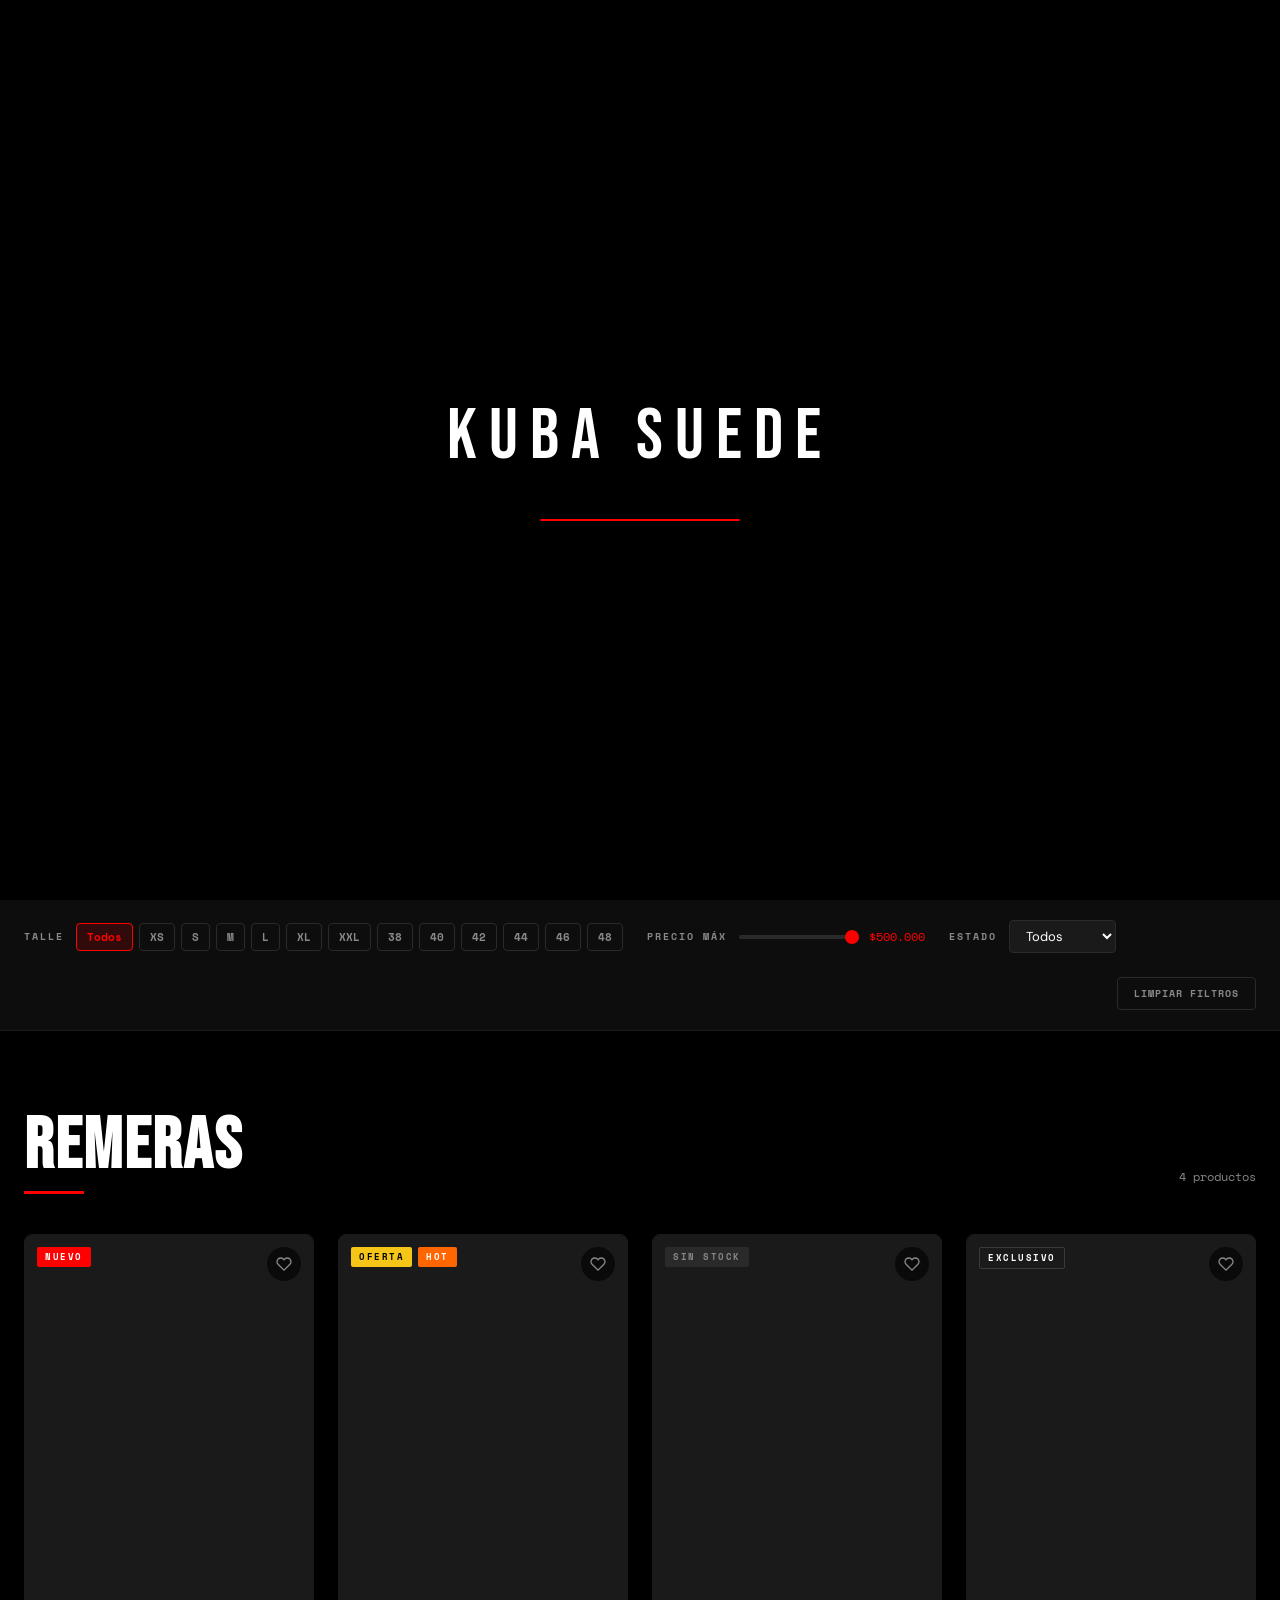
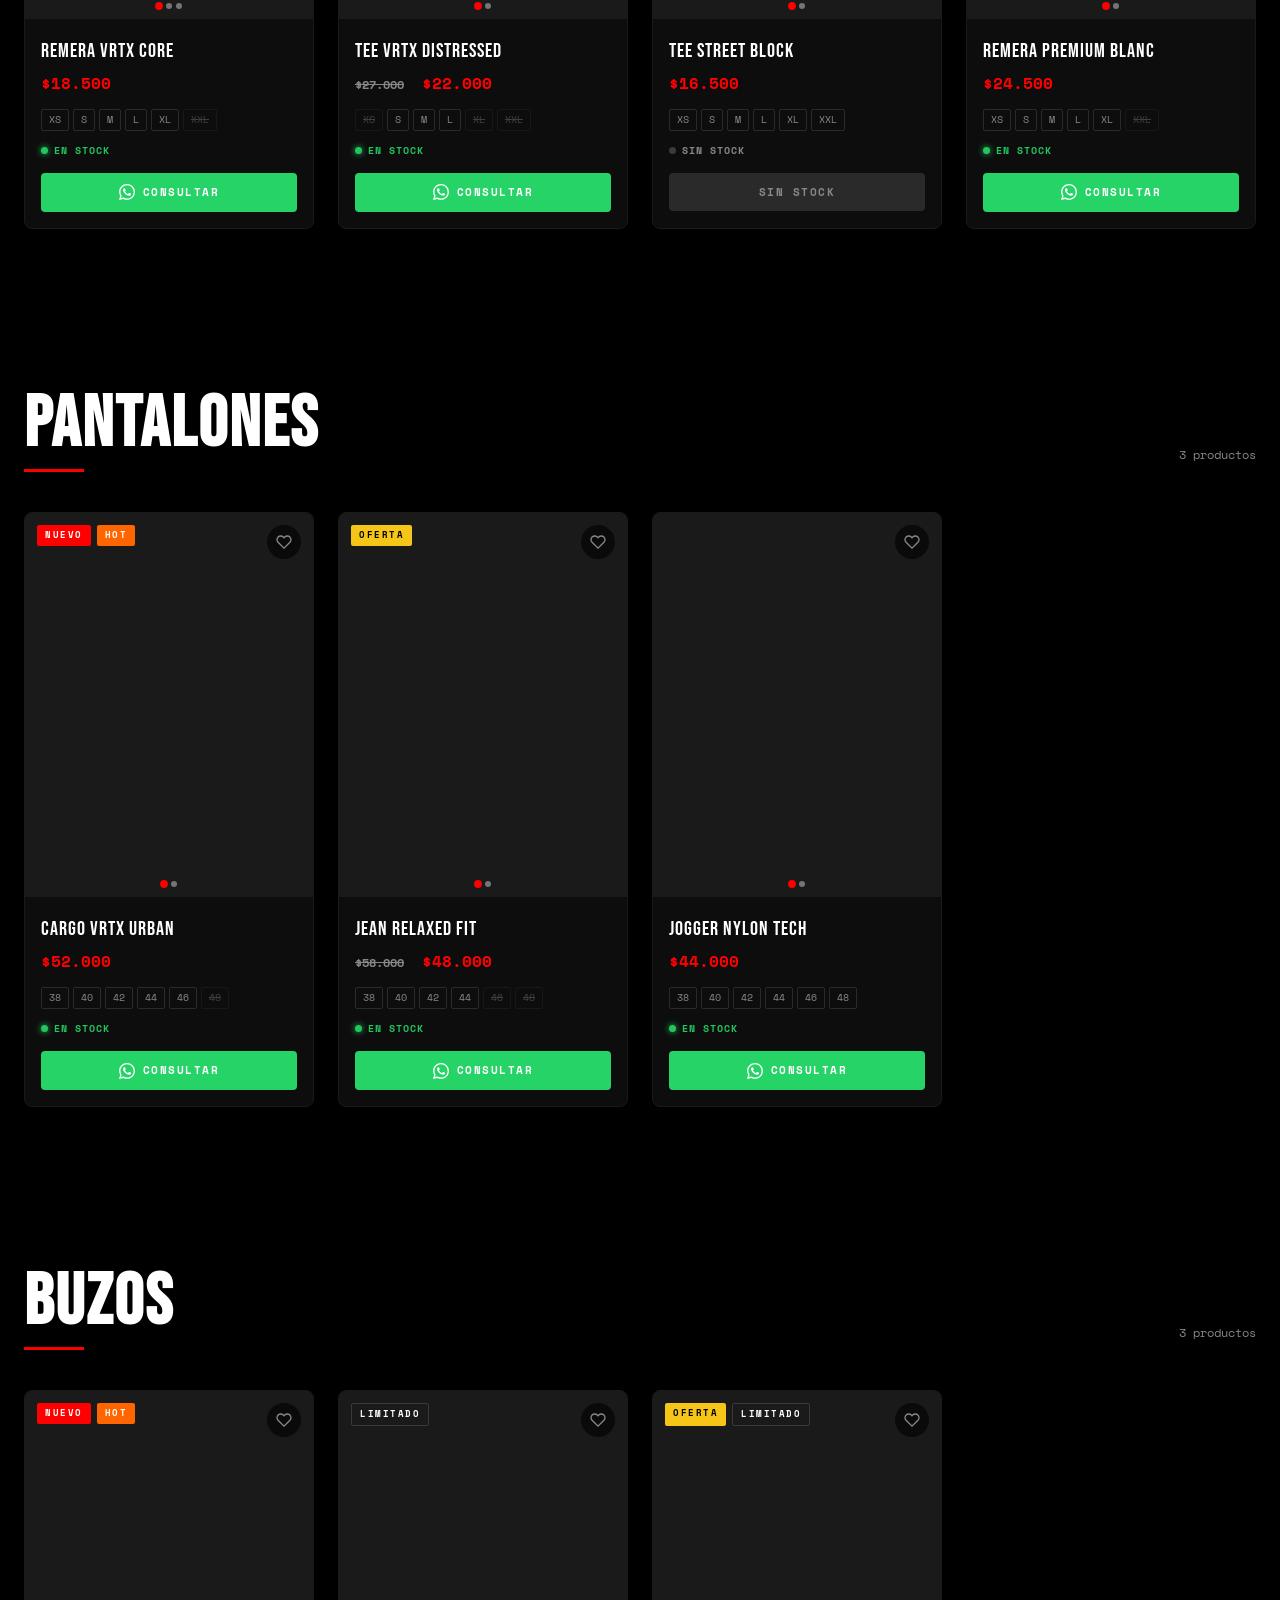
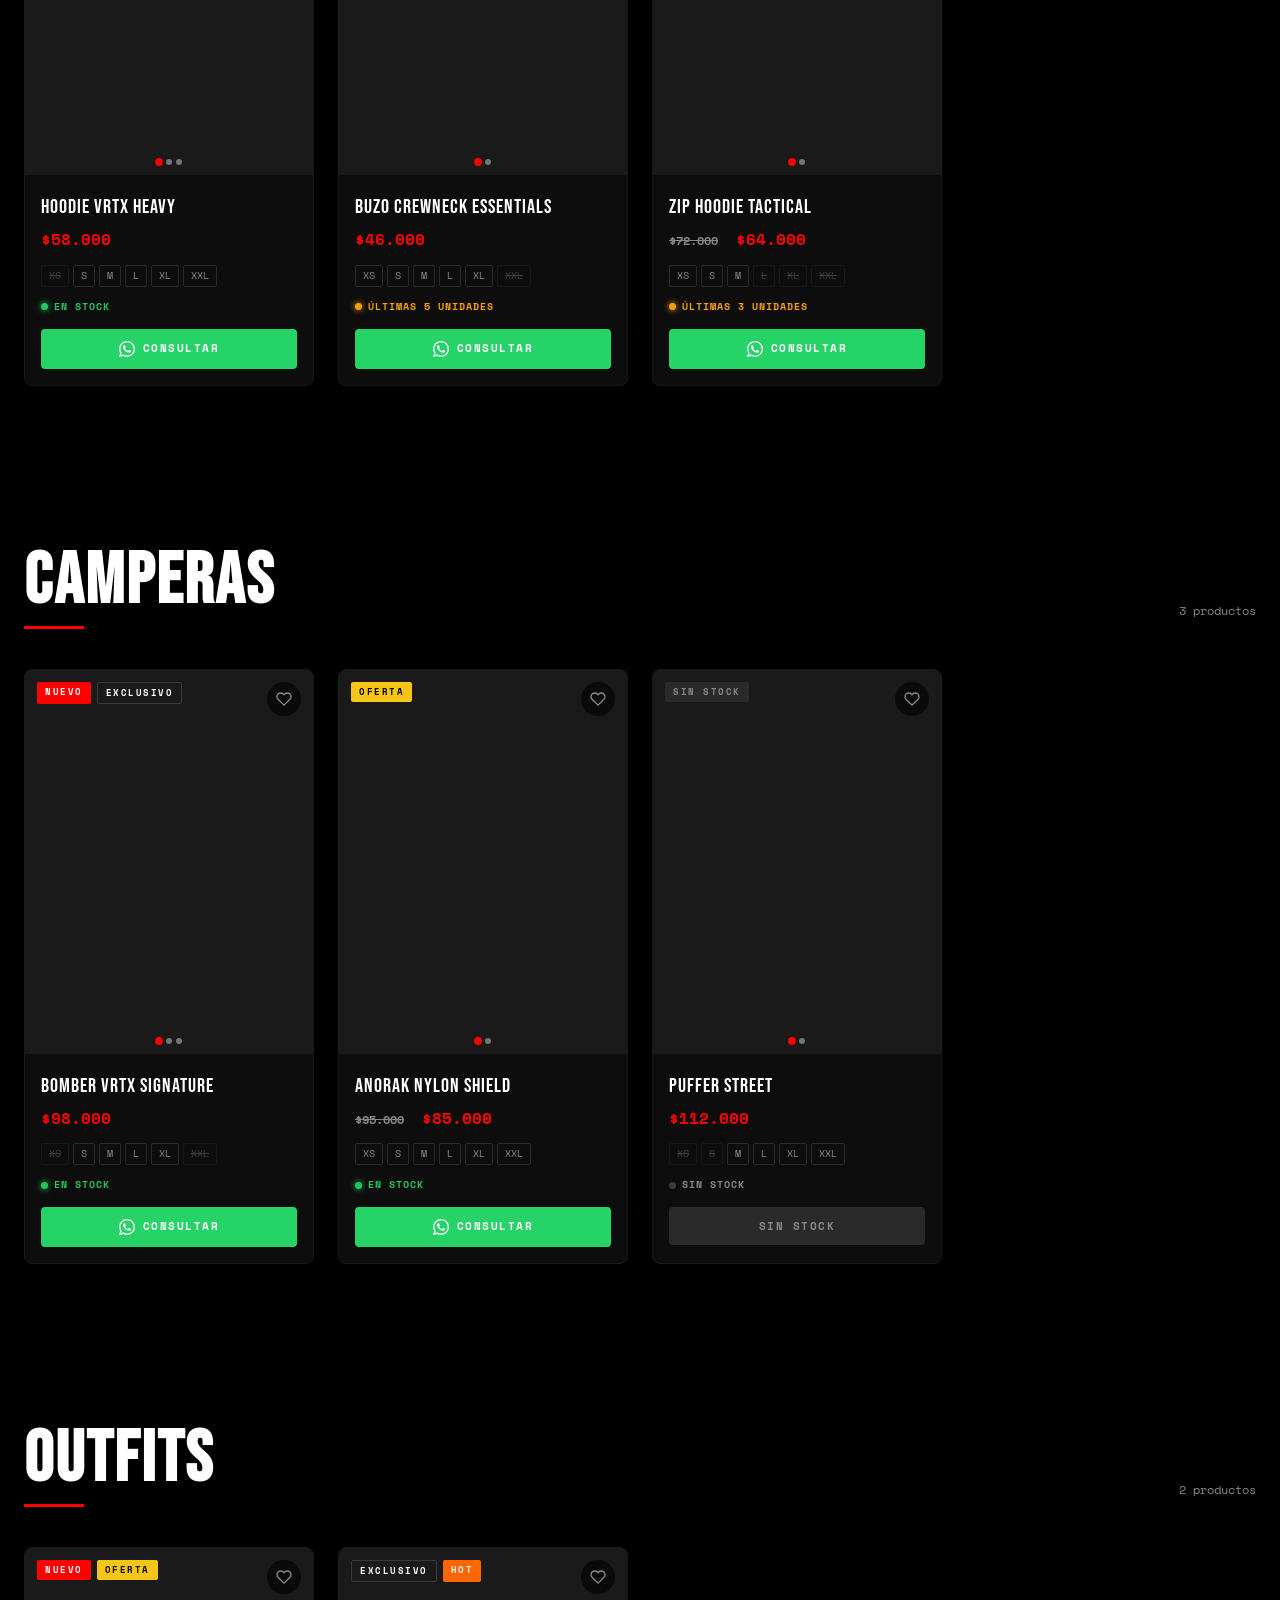
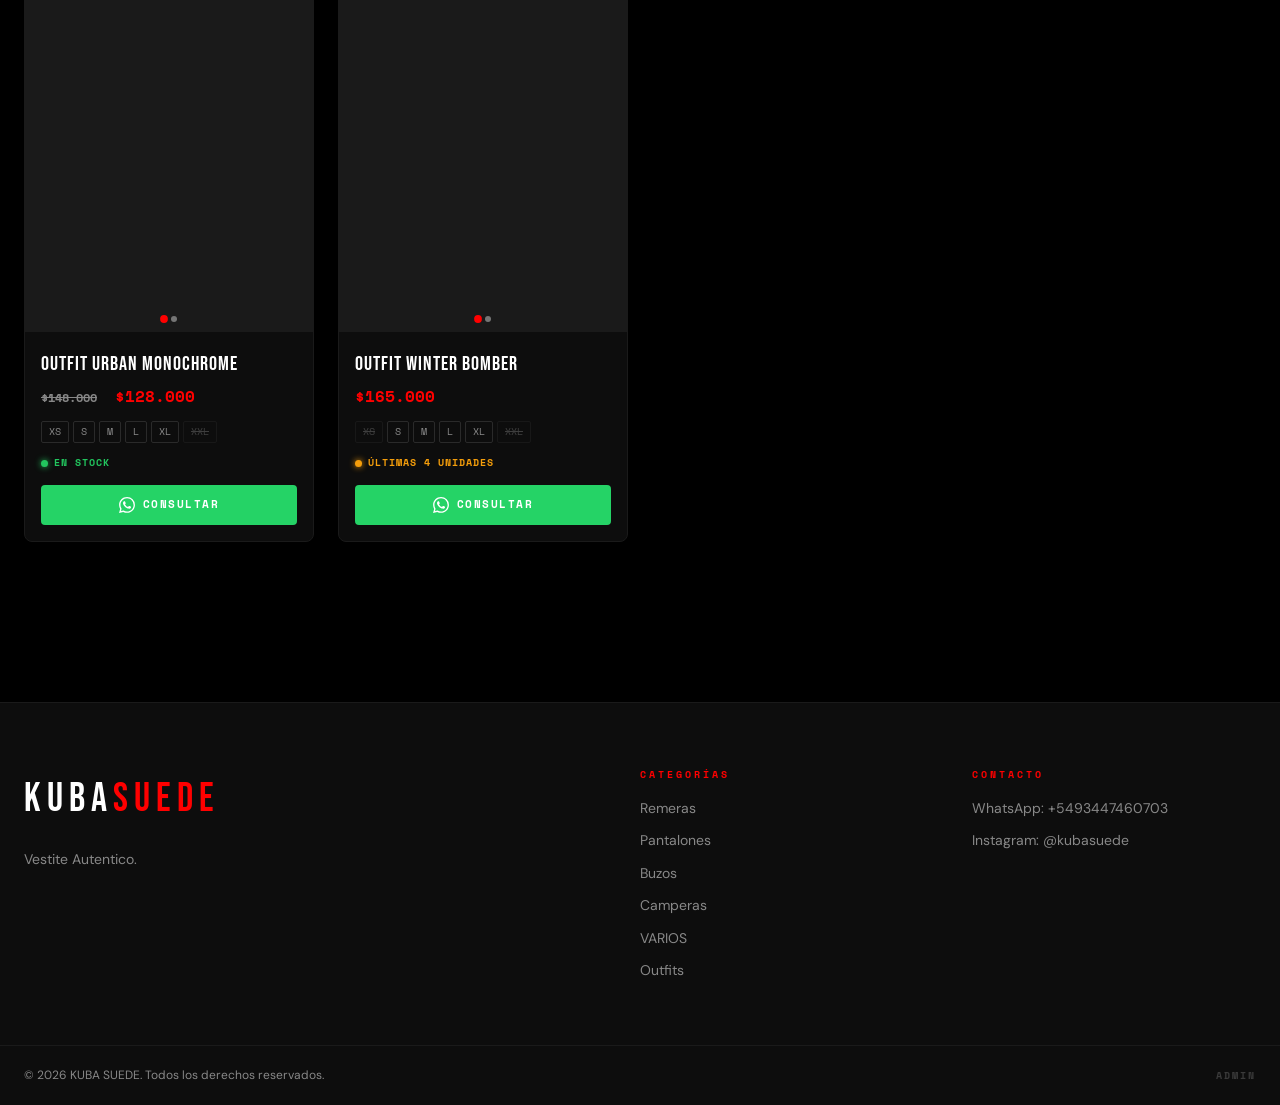
<file: index.html>
<!DOCTYPE html>
<html lang="es">
<head>
  <meta charset="UTF-8" />
  <meta name="viewport" content="width=device-width, initial-scale=1.0" />
  <title>KUBA SUEDE — Vestite Autentico</title>
  <link rel="stylesheet" href="css/styles.css" />
  <link rel="stylesheet" href="css/animations.css" />
  <!-- Google Fonts: Bebas Neue (display) + DM Sans (body) -->
  <link rel="preconnect" href="https://fonts.googleapis.com" />
  <link rel="preconnect" href="https://fonts.gstatic.com" crossorigin />
  <link href="https://fonts.googleapis.com/css2?family=Bebas+Neue&family=DM+Sans:wght@300;400;500;600&family=Space+Mono:wght@400;700&display=swap" rel="stylesheet" />
</head>
<body class="dark-mode">

  <!-- ===== LOADER ===== -->
  <div id="loader" class="loader">
    <div class="loader-logo">KUBA SUEDE</div>
    <div class="loader-bar"><span></span></div>
  </div>

  <!-- ===== NAVBAR ===== -->
  <nav class="navbar" id="navbar">
    <div class="nav-container">
      <a href="#inicio" class="nav-logo">KUBA<span>SUEDE</span></a>
      <div class="nav-search">
        <input type="text" id="searchInput" placeholder="Buscar productos..." autocomplete="off" />
        <button class="search-btn" aria-label="Buscar">
          <svg viewBox="0 0 24 24" fill="none" stroke="currentColor" stroke-width="2"><circle cx="11" cy="11" r="8"/><path d="m21 21-4.35-4.35"/></svg>
        </button>
      </div>
      <div class="nav-actions">
        <button class="icon-btn" id="darkModeToggle" aria-label="Modo oscuro">
          <svg id="moonIcon" viewBox="0 0 24 24" fill="currentColor"><path d="M21 12.79A9 9 0 1 1 11.21 3 7 7 0 0 0 21 12.79z"/></svg>
          <svg id="sunIcon" viewBox="0 0 24 24" fill="none" stroke="currentColor" stroke-width="2" style="display:none"><circle cx="12" cy="12" r="5"/><line x1="12" y1="1" x2="12" y2="3"/><line x1="12" y1="21" x2="12" y2="23"/><line x1="4.22" y1="4.22" x2="5.64" y2="5.64"/><line x1="18.36" y1="18.36" x2="19.78" y2="19.78"/><line x1="1" y1="12" x2="3" y2="12"/><line x1="21" y1="12" x2="23" y2="12"/><line x1="4.22" y1="19.78" x2="5.64" y2="18.36"/><line x1="18.36" y1="5.64" x2="19.78" y2="4.22"/></svg>
        </button>
        <button class="icon-btn" id="favBtn" aria-label="Favoritos">
          <svg viewBox="0 0 24 24" fill="none" stroke="currentColor" stroke-width="2"><path d="M20.84 4.61a5.5 5.5 0 0 0-7.78 0L12 5.67l-1.06-1.06a5.5 5.5 0 0 0-7.78 7.78l1.06 1.06L12 21.23l7.78-7.78 1.06-1.06a5.5 5.5 0 0 0 0-7.78z"/></svg>
          <span class="badge" id="favCount">0</span>
        </button>
        <button class="hamburger" id="hamburger" aria-label="Menú">
          <span></span><span></span><span></span>
        </button>
      </div>
    </div>
    <!-- Category nav -->
    <div class="cat-nav" id="catNav">
      <a href="#remeras" class="cat-link active" data-cat="remeras">Remeras</a>
      <a href="#pantalones" class="cat-link" data-cat="pantalones">Pantalones</a>
      <a href="#buzos" class="cat-link" data-cat="buzos">Buzos</a>
      <a href="#camperas" class="cat-link" data-cat="camperas">Camperas</a>
      <a href="#varios" class="cat-link" data-cat="varios">VARIOS</a>
      <a href="#outfits" class="cat-link" data-cat="outfits">Outfits</a>
    </div>
  </nav>

  <!-- Mobile menu -->
  <div class="mobile-menu" id="mobileMenu">
    <button class="close-menu" id="closeMenu">✕</button>
    <a href="#remeras" class="mob-link">Remeras</a>
    <a href="#pantalones" class="mob-link">Pantalones</a>
    <a href="#buzos" class="mob-link">Buzos</a>
    <a href="#camperas" class="mob-link">Camperas</a>
    <a href="#varios" class="mob-link">VARIOS</a>
    <a href="#outfits" class="mob-link">Outfits</a>
    <div class="mob-divider"></div>
    <a href="admin/index.html" class="mob-link mob-admin">Admin Panel</a>
  </div>
  <div class="overlay" id="overlay"></div>

  <!-- ===== MAIN ===== -->
  <main>

    <!-- HERO -->
    <section class="hero" id="inicio">
      <div class="hero-bg">
        <div class="hero-grain"></div>
        <div class="hero-lines"></div>
      </div>
      <div class="hero-content">
        <p class="hero-eyebrow">Siempre Kuba</p>
        <h1 class="hero-title">VESTITE<br /><span>AUTENTICO</span></h1>
        <p class="hero-sub">Pisa fuerte.</p>
        <div class="hero-ctas">
          <a href="#remeras" class="btn btn-primary">Ver Colección</a>
          <a href="#outfits" class="btn btn-outline">Ver Outfits</a>
        </div>
      </div>
      <div class="hero-scroll">
        <span>SCROLL</span>
        <div class="scroll-line"></div>
      </div>
    </section>

    <!-- FILTROS -->
    <section class="filters-bar" id="filtersBar">
      <div class="filters-inner">
        <div class="filter-group">
          <label>Talle</label>
          <div class="size-filters" id="sizeFilters">
            <button class="size-btn active" data-size="all">Todos</button>
            <button class="size-btn" data-size="XS">XS</button>
            <button class="size-btn" data-size="S">S</button>
            <button class="size-btn" data-size="M">M</button>
            <button class="size-btn" data-size="L">L</button>
            <button class="size-btn" data-size="XL">XL</button>
            <button class="size-btn" data-size="XXL">XXL</button>
            <button class="size-btn" data-size="38">38</button>
            <button class="size-btn" data-size="40">40</button>
            <button class="size-btn" data-size="42">42</button>
            <button class="size-btn" data-size="44">44</button>
            <button class="size-btn" data-size="46">46</button>
            <button class="size-btn" data-size="48">48</button>
          </div>
        </div>
        <div class="filter-group">
          <label>Precio máx</label>
          <div class="price-filter">
            <input type="range" id="priceRange" min="0" max="500000" step="500" value="500000" />
            <span id="priceVal">$500.000</span>
          </div>
        </div>
        <div class="filter-group">
          <label>Estado</label>
          <select id="stockFilter" class="filter-select">
            <option value="all">Todos</option>
            <option value="instock">Con stock</option>
            <option value="outstock">Sin stock</option>
          </select>
        </div>
        <button class="btn-reset" id="resetFilters">Limpiar filtros</button>
      </div>
    </section>

    <!-- SEARCH RESULTS -->
    <section class="search-results" id="searchResults" style="display:none">
      <div class="container">
        <h2 class="section-title">Resultados de búsqueda</h2>
        <div class="products-grid" id="searchGrid"></div>
        <p class="no-results" id="noResults" style="display:none">No se encontraron productos.</p>
      </div>
    </section>

    <!-- CATEGORÍAS -->
    <div id="catalogContainer">
      <!-- Injected by JS -->
    </div>

  </main>

  <!-- FOOTER -->
  <footer class="footer">
    <div class="footer-inner">
      <div class="footer-brand">
        <span class="footer-logo">KUBA<span>SUEDE</span></span>
        <p>Vestite Autentico.</p>
      </div>
      <div class="footer-links">
        <h4>Categorías</h4>
        <a href="#remeras">Remeras</a>
        <a href="#pantalones">Pantalones</a>
        <a href="#buzos">Buzos</a>
        <a href="#camperas">Camperas</a>
        <a href="#varios">VARIOS</a>
        <a href="#outfits">Outfits</a>
      </div>
      <div class="footer-contact">
        <h4>Contacto</h4>
        <p>WhatsApp: <a id="footerWA" href="https://wa.me/5493447460703" target="_blank">+54 9 3447 46-0703</a></p>
        <p>Instagram: <a href="https://instagram.com/kubasuede" target="_blank">@kubasuede</a></p>
      </div>
    </div>
    <div class="footer-bottom">
      <p>© 2026 KUBA SUEDE. Todos los derechos reservados.</p>
      <a href="admin/index.html" class="admin-link">Admin</a>
    </div>
  </footer>

  <!-- MODAL PRODUCTO -->
  <div class="modal-overlay" id="modalOverlay">
    <div class="modal" id="productModal">
      <button class="modal-close" id="modalClose">✕</button>
      <div class="modal-inner" id="modalContent"></div>
    </div>
  </div>

  <!-- TOAST -->
  <div class="toast" id="toast"></div>

  <!-- SCRIPTS -->
  <script src="js/config.js"></script>
  <script src="js/data.js"></script>
  <script src="js/catalog.js"></script>
  <script src="js/ui.js"></script>
  <script src="js/main.js"></script>
</body>
</html>
</file>
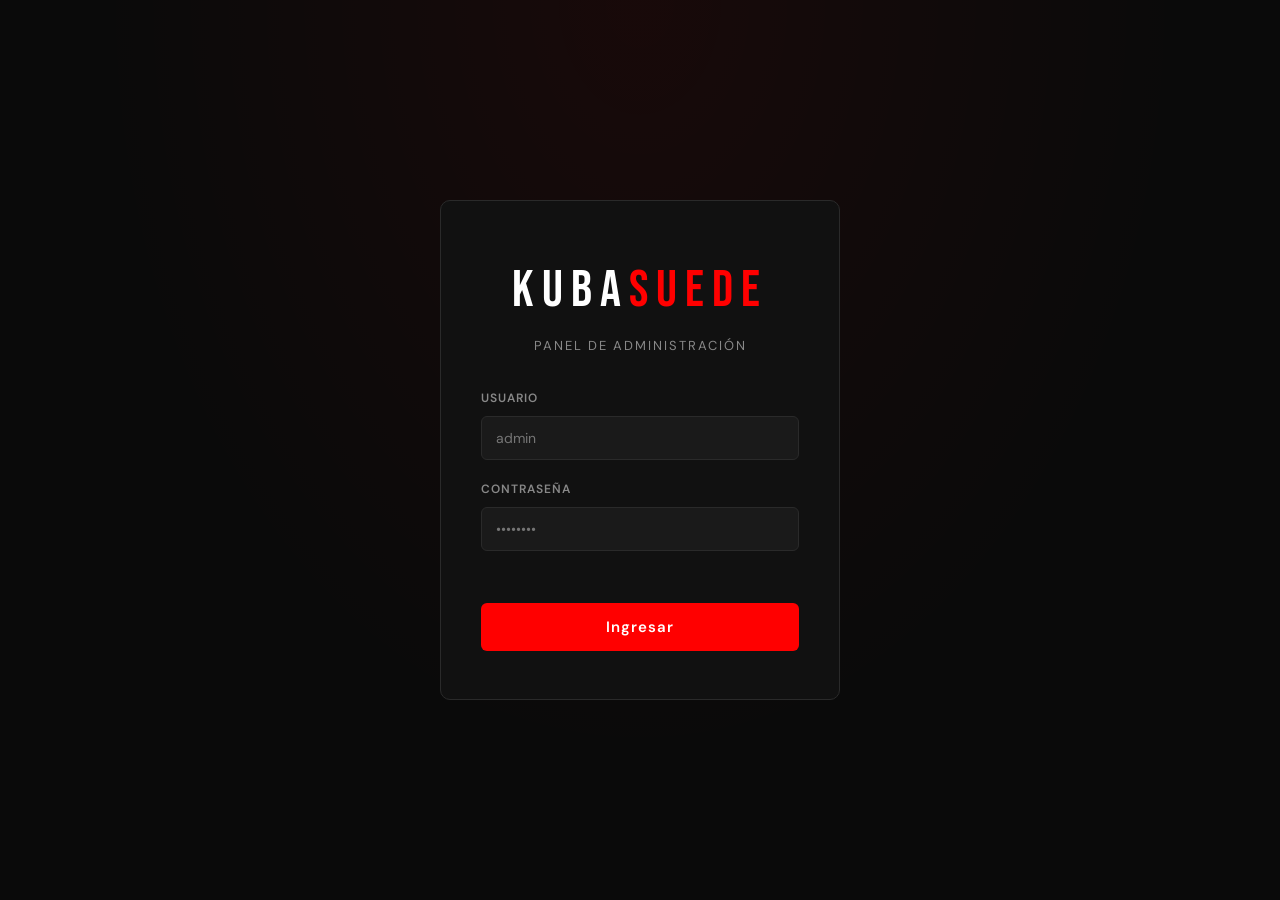
<file: admin/index.html>
<!DOCTYPE html>
<html lang="es">
<head>
  <meta charset="UTF-8" />
  <meta name="viewport" content="width=device-width, initial-scale=1.0" />
  <title>KUBA Admin Panel</title>
  <link href="https://fonts.googleapis.com/css2?family=Bebas+Neue&family=DM+Sans:wght@300;400;500;600&family=Space+Mono:wght@400;700&display=swap" rel="stylesheet" />
  <link rel="stylesheet" href="style.css" />
</head>
<body>

  <!-- ===== LOGIN SCREEN ===== -->
  <div id="loginScreen" class="login-screen">
    <div class="login-card">
      <div class="login-logo">KUBA<span>SUEDE</span></div>
      <p class="login-sub">Panel de Administración</p>
      <div class="login-form">
        <div class="form-group">
          <label>Usuario</label>
          <input type="text" id="loginUser" placeholder="admin" autocomplete="username" />
        </div>
        <div class="form-group">
          <label>Contraseña</label>
          <input type="password" id="loginPass" placeholder="••••••••" autocomplete="current-password" />
        </div>
        <p class="login-error" id="loginError"></p>
        <button class="btn-login" id="loginBtn">Ingresar</button>
      </div>
    </div>
  </div>

  <!-- ===== ADMIN PANEL ===== -->
  <div id="adminPanel" class="admin-panel hidden">

    <!-- Sidebar -->
    <aside class="sidebar" id="sidebar">
      <div class="sidebar-logo">KUBA<span>SUEDE</span></div>
      <nav class="sidebar-nav">
        <a href="#" class="nav-item active" data-view="dashboard">
          <svg viewBox="0 0 24 24" fill="none" stroke="currentColor" stroke-width="2"><rect x="3" y="3" width="7" height="7"/><rect x="14" y="3" width="7" height="7"/><rect x="14" y="14" width="7" height="7"/><rect x="3" y="14" width="7" height="7"/></svg>
          Dashboard
        </a>
        <a href="#" class="nav-item" data-view="products">
          <svg viewBox="0 0 24 24" fill="none" stroke="currentColor" stroke-width="2"><path d="M6 2L3 6v14a2 2 0 002 2h14a2 2 0 002-2V6l-3-4z"/><line x1="3" y1="6" x2="21" y2="6"/><path d="M16 10a4 4 0 01-8 0"/></svg>
          Productos
        </a>
        <a href="#" class="nav-item" data-view="add">
          <svg viewBox="0 0 24 24" fill="none" stroke="currentColor" stroke-width="2"><circle cx="12" cy="12" r="10"/><line x1="12" y1="8" x2="12" y2="16"/><line x1="8" y1="12" x2="16" y2="12"/></svg>
          Agregar Producto
        </a>
        <a href="#" class="nav-item" data-view="settings">
          <svg viewBox="0 0 24 24" fill="none" stroke="currentColor" stroke-width="2"><circle cx="12" cy="12" r="3"/><path d="M19.4 15a1.65 1.65 0 00.33 1.82l.06.06a2 2 0 010 2.83 2 2 0 01-2.83 0l-.06-.06a1.65 1.65 0 00-1.82-.33 1.65 1.65 0 00-1 1.51V21a2 2 0 01-4 0v-.09A1.65 1.65 0 009 19.4a1.65 1.65 0 00-1.82.33l-.06.06a2 2 0 01-2.83-2.83l.06-.06A1.65 1.65 0 004.68 15a1.65 1.65 0 00-1.51-1H3a2 2 0 010-4h.09A1.65 1.65 0 004.6 9a1.65 1.65 0 00-.33-1.82l-.06-.06a2 2 0 012.83-2.83l.06.06A1.65 1.65 0 009 4.68a1.65 1.65 0 001-1.51V3a2 2 0 014 0v.09a1.65 1.65 0 001 1.51 1.65 1.65 0 001.82-.33l.06-.06a2 2 0 012.83 2.83l-.06.06A1.65 1.65 0 0019.4 9a1.65 1.65 0 001.51 1H21a2 2 0 010 4h-.09a1.65 1.65 0 00-1.51 1z"/></svg>
          Configuración
        </a>
      </nav>
      <div class="sidebar-footer">
        <a href="../index.html" class="nav-item">
          <svg viewBox="0 0 24 24" fill="none" stroke="currentColor" stroke-width="2"><path d="M3 9l9-7 9 7v11a2 2 0 01-2 2H5a2 2 0 01-2-2z"/><polyline points="9,22 9,12 15,12 15,22"/></svg>
          Ver Tienda
        </a>
        <button class="nav-item logout-btn" id="logoutBtn">
          <svg viewBox="0 0 24 24" fill="none" stroke="currentColor" stroke-width="2"><path d="M9 21H5a2 2 0 01-2-2V5a2 2 0 012-2h4"/><polyline points="16,17 21,12 16,7"/><line x1="21" y1="12" x2="9" y2="12"/></svg>
          Salir
        </button>
      </div>
    </aside>

    <!-- Main content -->
    <div class="admin-main">

      <!-- Top bar -->
      <header class="admin-topbar">
        <button class="sidebar-toggle" id="sidebarToggle">
          <svg viewBox="0 0 24 24" fill="none" stroke="currentColor" stroke-width="2"><line x1="3" y1="12" x2="21" y2="12"/><line x1="3" y1="6" x2="21" y2="6"/><line x1="3" y1="18" x2="21" y2="18"/></svg>
        </button>
        <h1 class="topbar-title" id="topbarTitle">Dashboard</h1>
        <div class="topbar-user">
          <span class="user-dot"></span>
          <span id="topbarUsername">admin</span>
        </div>
      </header>

      <!-- VIEWS -->
      <div class="admin-content">

        <!-- ── DASHBOARD ── -->
        <section class="view" id="view-dashboard">
          <div class="stats-grid">
            <div class="stat-card">
              <div class="stat-icon red"><svg viewBox="0 0 24 24" fill="none" stroke="currentColor" stroke-width="2"><path d="M6 2L3 6v14a2 2 0 002 2h14a2 2 0 002-2V6l-3-4z"/></svg></div>
              <div>
                <div class="stat-val" id="statTotal">0</div>
                <div class="stat-label">Total Productos</div>
              </div>
            </div>
            <div class="stat-card">
              <div class="stat-icon green"><svg viewBox="0 0 24 24" fill="none" stroke="currentColor" stroke-width="2"><polyline points="20,6 9,17 4,12"/></svg></div>
              <div>
                <div class="stat-val" id="statActive">0</div>
                <div class="stat-label">Activos</div>
              </div>
            </div>
            <div class="stat-card">
              <div class="stat-icon yellow"><svg viewBox="0 0 24 24" fill="none" stroke="currentColor" stroke-width="2"><path d="M10.29 3.86L1.82 18a2 2 0 001.71 3h16.94a2 2 0 001.71-3L13.71 3.86a2 2 0 00-3.42 0z"/><line x1="12" y1="9" x2="12" y2="13"/><line x1="12" y1="17" x2="12.01" y2="17"/></svg></div>
              <div>
                <div class="stat-val" id="statNoStock">0</div>
                <div class="stat-label">Sin Stock</div>
              </div>
            </div>
            <div class="stat-card">
              <div class="stat-icon blue"><svg viewBox="0 0 24 24" fill="none" stroke="currentColor" stroke-width="2"><polygon points="12,2 15.09,8.26 22,9.27 17,14.14 18.18,21.02 12,17.77 5.82,21.02 7,14.14 2,9.27 8.91,8.26 12,2"/></svg></div>
              <div>
                <div class="stat-val" id="statFeatured">0</div>
                <div class="stat-label">Destacados</div>
              </div>
            </div>
          </div>

          <div class="dash-section">
            <h2 class="dash-title">Productos por categoría</h2>
            <div class="cat-bars" id="catBars"></div>
          </div>

          <div class="dash-section">
            <h2 class="dash-title">Últimos productos agregados</h2>
            <div class="recent-table-wrap">
              <table class="recent-table" id="recentTable">
                <thead><tr><th>Producto</th><th>Categoría</th><th>Precio</th><th>Stock</th><th>Estado</th></tr></thead>
                <tbody id="recentTableBody"></tbody>
              </table>
            </div>
          </div>
        </section>

        <!-- ── PRODUCTS LIST ── -->
        <section class="view hidden" id="view-products">
          <div class="view-header">
            <h2>Gestión de Productos</h2>
            <div class="view-header-actions">
              <input type="text" id="adminSearch" class="admin-search" placeholder="Buscar producto..." />
              <select id="adminCatFilter" class="admin-select">
                <option value="all">Todas las categorías</option>
                <option value="remeras">Remeras</option>
                <option value="pantalones">Pantalones</option>
                <option value="buzos">Buzos</option>
                <option value="camperas">Camperas</option>
                <option value="VARIOS">VARIOS</option>
                <option value="outfits">Outfits</option>
              </select>
              <button class="btn-add-new" onclick="showView('add')">+ Nuevo Producto</button>
            </div>
          </div>
          <div class="products-admin-grid" id="adminProductsGrid"></div>
        </section>

        <!-- ── ADD / EDIT PRODUCT ── -->
        <section class="view hidden" id="view-add">
          <div class="view-header">
            <h2 id="formTitle">Agregar Producto</h2>
            <button class="btn-back" onclick="cancelEdit()">← Volver</button>
          </div>

          <div class="product-form-wrap">
            <input type="hidden" id="editId" value="" />

            <div class="form-row">
              <div class="form-group">
                <label>Nombre del producto *</label>
                <input type="text" id="fName" placeholder="Ej: Remera Kubita" />
              </div>
              <div class="form-group">
                <label>Categoría *</label>
                <select id="fCategory">
                  <option value="">Seleccionar...</option>
                  <option value="remeras">Remeras</option>
                  <option value="pantalones">Pantalones</option>
                  <option value="buzos">Buzos</option>
                  <option value="camperas">Camperas</option>
                  <option value="varios">VARIOS</option>
                  <option value="outfits">Outfits</option>
                </select>
              </div>
            </div>

            <div class="form-row">
              <div class="form-group">
                <label>Precio (ARS) *</label>
                <input type="number" id="fPrice" placeholder="18500" min="0" />
              </div>
              <div class="form-group">
                <label>Precio anterior (opcional)</label>
                <input type="number" id="fOldPrice" placeholder="Dejar vacío si no aplica" min="0" />
              </div>
              <div class="form-group">
                <label>Stock (unidades) *</label>
                <input type="number" id="fStock" placeholder="0" min="0" />
              </div>
            </div>

            <div class="form-group">
              <label>Descripción *</label>
              <textarea id="fDesc" rows="4" placeholder="Descripción del producto..."></textarea>
            </div>

            <!-- Images -->
            <div class="form-group">
              <label>Imágenes (URLs, una por línea)</label>
              <textarea id="fImages" rows="4" placeholder="https://ejemplo.com/imagen1.jpg&#10;https://ejemplo.com/imagen2.jpg"></textarea>
              <p class="form-hint">Podés usar URLs de Unsplash, Imgur, Cloudinary, etc.</p>
              <div class="img-previews" id="imgPreviews"></div>
              <button type="button" class="btn-preview-imgs" onclick="previewImages()">Previsualizar imágenes</button>
            </div>

            <!-- Sizes -->
            <div class="form-group" id="sizesGroup">
              <label>Talles disponibles</label>
              <div class="sizes-checkboxes" id="sizesCheckboxes"></div>
            </div>

            <!-- Labels -->
            <div class="form-group">
              <label>Etiquetas</label>
              <div class="labels-checkboxes" id="labelsCheckboxes"></div>
            </div>

            <!-- Options -->
            <div class="form-row form-row-checks">
              <label class="check-label">
                <input type="checkbox" id="fActive" checked />
                <span>Producto activo (visible en tienda)</span>
              </label>
              <label class="check-label">
                <input type="checkbox" id="fFeatured" />
                <span>Producto destacado</span>
              </label>
            </div>

            <div class="form-actions">
              <button class="btn-save" id="saveBtn" onclick="saveProduct()">Guardar Producto</button>
              <button class="btn-cancel" onclick="cancelEdit()">Cancelar</button>
            </div>
            <p class="form-error" id="formError"></p>
          </div>
        </section>

        <!-- ── SETTINGS ── -->
        <section class="view hidden" id="view-settings">
          <div class="view-header"><h2>Configuración</h2></div>
          <div class="settings-wrap">

            <div class="settings-card">
              <h3>WhatsApp</h3>
              <div class="form-group">
                <label>Número de WhatsApp (con código de país, sin +)</label>
                <input type="text" id="sWA" placeholder="5493447460703" />
                <p class="form-hint">Formato: código país + código de área + número. Ej Argentina: 549xxxxxxxxxx</p>
              </div>
              <button class="btn-save" onclick="saveSettings()">Guardar</button>
            </div>

            <div class="settings-card">
              <h3>Datos de la tienda</h3>
              <div class="form-group">
                <label>Nombre de la marca</label>
                <input type="text" id="sBrand" placeholder="KUBA SUEDE" />
              </div>
              <div class="form-group">
                <label>Instagram</label>
                <input type="text" id="sInstagram" placeholder="@kubasuede" />
              </div>
              <button class="btn-save" onclick="saveSettings()">Guardar</button>
            </div>

            <div class="settings-card danger-card">
              <h3>Zona de peligro</h3>
              <p>Estas acciones son irreversibles. Procedé con cuidado.</p>
              <button class="btn-danger" onclick="resetToSample()">Restaurar productos de ejemplo</button>
              <button class="btn-danger" onclick="clearAllProducts()">Eliminar todos los productos</button>
            </div>

          </div>
        </section>

      </div><!-- /admin-content -->
    </div><!-- /admin-main -->
  </div><!-- /adminPanel -->

  <!-- CONFIRM MODAL -->
  <div class="confirm-overlay" id="confirmOverlay">
    <div class="confirm-box">
      <p id="confirmMsg">¿Estás seguro?</p>
      <div class="confirm-actions">
        <button class="btn-confirm-yes" id="confirmYes">Confirmar</button>
        <button class="btn-confirm-no" onclick="closeConfirm()">Cancelar</button>
      </div>
    </div>
  </div>

  <!-- TOAST -->
  <div class="admin-toast" id="adminToast"></div>

  <script src="../js/config.js"></script>
  <script src="../js/data.js"></script>
  <script src="admin.js"></script>
</body>
</html>
</file>
<file: css/styles.css>
/* ===================================
   VRTX — CATALOG STYLES
   Paleta: Negro #000 | Rojo #ff0000 | Gris #1a1a1a
=================================== */

/* ---- RESET & ROOT ---- */
*, *::before, *::after { box-sizing: border-box; margin: 0; padding: 0; }

:root {
  --black:     #000000;
  --red:       #ff0000;
  --red-dim:   #cc0000;
  --red-glow:  rgba(255,0,0,0.15);
  --white:     #ffffff;
  --gray-900:  #0d0d0d;
  --gray-800:  #1a1a1a;
  --gray-700:  #2a2a2a;
  --gray-600:  #3a3a3a;
  --gray-400:  #888;
  --gray-200:  #ccc;
  --font-display: 'Bebas Neue', sans-serif;
  --font-body:    'DM Sans', sans-serif;
  --font-mono:    'Space Mono', monospace;
  --radius:    4px;
  --radius-lg: 8px;
  --shadow:    0 4px 24px rgba(0,0,0,0.5);
  --shadow-red:0 0 24px rgba(255,0,0,0.25);
  --transition: 0.3s cubic-bezier(0.4,0,0.2,1);
  --nav-h:     60px;
  --catbar-h:  44px;
}

/* LIGHT MODE */
body.light-mode {
  --black:    #f5f5f5;
  --gray-900: #ffffff;
  --gray-800: #f0f0f0;
  --gray-700: #e0e0e0;
  --gray-600: #d0d0d0;
  --gray-400: #666;
  --gray-200: #333;
  --white:    #111;
  --shadow:   0 4px 24px rgba(0,0,0,0.12);
}

html { scroll-behavior: smooth; font-size: 16px; }

body {
  background: var(--black);
  color: var(--white);
  font-family: var(--font-body);
  font-weight: 400;
  line-height: 1.6;
  overflow-x: hidden;
  transition: background var(--transition), color var(--transition);
}

a { color: inherit; text-decoration: none; }
img { max-width: 100%; display: block; }
button { cursor: pointer; border: none; background: none; font-family: inherit; }

.container { max-width: 1280px; margin: 0 auto; padding: 0 24px; }

/* ---- LOADER ---- */
.loader {
  position: fixed; inset: 0;
  background: #000;
  display: flex; flex-direction: column;
  align-items: center; justify-content: center;
  z-index: 9999;
  transition: opacity 0.5s, visibility 0.5s;
}
.loader.hidden { opacity: 0; visibility: hidden; pointer-events: none; }
.loader-logo {
  font-family: var(--font-display);
  font-size: 72px;
  letter-spacing: 12px;
  color: var(--white);
  animation: pulse 1.2s ease-in-out infinite;
}
.loader-logo span { color: var(--red); }
.loader-bar {
  width: 200px; height: 2px;
  background: var(--gray-700);
  margin-top: 24px;
  overflow: hidden;
  border-radius: 2px;
}
.loader-bar span {
  display: block; height: 100%;
  background: var(--red);
  animation: loadBar 1.8s ease-in-out forwards;
}
@keyframes loadBar { 0%{width:0} 100%{width:100%} }
@keyframes pulse { 0%,100%{opacity:1} 50%{opacity:0.5} }

/* ---- NAVBAR ---- */
.navbar {
  position: fixed; top: 0; left: 0; right: 0;
  z-index: 1000;
  background: rgba(0,0,0,0.92);
  backdrop-filter: blur(12px);
  border-bottom: 1px solid var(--gray-800);
  transition: background var(--transition);
}
body.light-mode .navbar { background: rgba(255,255,255,0.92); }
.nav-container {
  max-width: 1280px; margin: 0 auto;
  padding: 0 24px;
  height: var(--nav-h);
  display: flex; align-items: center; gap: 16px;
}
.nav-logo {
  font-family: var(--font-display);
  font-size: 28px; letter-spacing: 4px;
  flex-shrink: 0;
  transition: color var(--transition);
}
.nav-logo span { color: var(--red); }
.nav-logo:hover { opacity: 0.8; }

.nav-search {
  flex: 1; max-width: 420px;
  display: flex; align-items: center;
  background: var(--gray-800);
  border: 1px solid var(--gray-700);
  border-radius: var(--radius);
  overflow: hidden;
  transition: border-color var(--transition), box-shadow var(--transition);
}
.nav-search:focus-within { border-color: var(--red); box-shadow: var(--shadow-red); }
.nav-search input {
  flex: 1; padding: 10px 14px;
  background: none; border: none; outline: none;
  color: var(--white); font-family: var(--font-body); font-size: 14px;
}
.nav-search input::placeholder { color: var(--gray-400); }
.search-btn {
  padding: 8px 12px;
  color: var(--gray-400);
  transition: color var(--transition);
}
.search-btn svg { width: 18px; height: 18px; }
.search-btn:hover { color: var(--red); }

.nav-actions { display: flex; align-items: center; gap: 8px; margin-left: auto; }
.icon-btn {
  position: relative;
  width: 40px; height: 40px;
  display: flex; align-items: center; justify-content: center;
  border-radius: 50%;
  color: var(--gray-200);
  transition: color var(--transition), background var(--transition);
}
.icon-btn svg { width: 20px; height: 20px; }
.icon-btn:hover { color: var(--red); background: var(--red-glow); }
.badge {
  position: absolute; top: 4px; right: 4px;
  background: var(--red); color: #fff;
  font-size: 10px; font-weight: 700;
  min-width: 16px; height: 16px;
  border-radius: 8px; display: flex; align-items: center; justify-content: center;
  padding: 0 3px;
  pointer-events: none;
}
.badge[data-count="0"], .badge:empty { display: none; }

.hamburger {
  display: none; flex-direction: column; gap: 5px;
  width: 36px; height: 36px; padding: 6px;
  justify-content: center;
}
.hamburger span {
  display: block; height: 2px; background: var(--white);
  transition: var(--transition);
}
@media (max-width: 768px) { .hamburger { display: flex; } .nav-search { max-width: 180px; } }
@media (max-width: 480px) { .nav-search { display: none; } }

/* Category nav bar */
.cat-nav {
  display: flex; align-items: center; gap: 0;
  overflow-x: auto; scrollbar-width: none;
  border-top: 1px solid var(--gray-800);
  background: var(--gray-900);
  padding: 0 24px;
}
.cat-nav::-webkit-scrollbar { display: none; }
.cat-link {
  padding: 12px 20px;
  font-family: var(--font-mono); font-size: 11px; font-weight: 700;
  text-transform: uppercase; letter-spacing: 1.5px;
  color: var(--gray-400);
  white-space: nowrap;
  border-bottom: 2px solid transparent;
  transition: color var(--transition), border-color var(--transition);
}
.cat-link:hover, .cat-link.active { color: var(--white); border-bottom-color: var(--red); }

/* Mobile menu */
.mobile-menu {
  position: fixed; top: 0; right: -280px;
  width: 280px; height: 100vh;
  background: var(--gray-900);
  border-left: 1px solid var(--gray-800);
  z-index: 1100;
  padding: 80px 32px 32px;
  display: flex; flex-direction: column; gap: 4px;
  transition: right 0.35s cubic-bezier(0.4,0,0.2,1);
}
.mobile-menu.open { right: 0; }
.mob-link {
  padding: 14px 0;
  font-family: var(--font-display); font-size: 24px; letter-spacing: 2px;
  color: var(--gray-400);
  border-bottom: 1px solid var(--gray-800);
  transition: color var(--transition);
}
.mob-link:hover { color: var(--white); }
.mob-divider { margin: 16px 0; border-top: 1px solid var(--gray-700); }
.mob-admin { font-family: var(--font-mono); font-size: 12px; color: var(--red); letter-spacing: 2px; }
.close-menu {
  position: absolute; top: 20px; right: 20px;
  font-size: 24px; color: var(--gray-400);
  padding: 8px;
  transition: color var(--transition);
}
.close-menu:hover { color: var(--red); }
.overlay {
  position: fixed; inset: 0;
  background: rgba(0,0,0,0.7);
  z-index: 1050; opacity: 0; pointer-events: none;
  transition: opacity var(--transition);
  backdrop-filter: blur(4px);
}
.overlay.show { opacity: 1; pointer-events: all; }

/* ---- HERO ---- */
.hero {
  position: relative;
  height: 100vh; min-height: 600px;
  display: flex; align-items: center;
  padding-top: calc(var(--nav-h) + var(--catbar-h));
  overflow: hidden;
}
.hero-bg {
  position: absolute; inset: 0;
  background: var(--black);
}
.hero-grain {
  position: absolute; inset: 0;
  opacity: 0.04;
  background-image: url("data:image/svg+xml,%3Csvg viewBox='0 0 256 256' xmlns='http://www.w3.org/2000/svg'%3E%3Cfilter id='noise'%3E%3CfeTurbulence type='fractalNoise' baseFrequency='0.9' numOctaves='4' stitchTiles='stitch'/%3E%3C/filter%3E%3Crect width='100%25' height='100%25' filter='url(%23noise)'/%3E%3C/svg%3E");
  background-size: 200px;
}
.hero-lines {
  position: absolute; inset: 0;
  background: repeating-linear-gradient(90deg, transparent, transparent 79px, rgba(255,0,0,0.03) 80px);
}
.hero-content {
  position: relative; z-index: 2;
  max-width: 1280px; margin: 0 auto; padding: 0 24px;
  width: 100%;
}
.hero-eyebrow {
  font-family: var(--font-mono); font-size: 11px; font-weight: 700;
  letter-spacing: 3px; text-transform: uppercase;
  color: var(--red); margin-bottom: 16px;
  opacity: 0; animation: fadeUp 0.8s 0.3s forwards;
}
.hero-title {
  font-family: var(--font-display);
  font-size: clamp(72px, 14vw, 180px);
  line-height: 0.9; letter-spacing: -2px;
  color: var(--white);
  opacity: 0; animation: fadeUp 0.8s 0.5s forwards;
}
.hero-title span { color: var(--red); display: block; }
.hero-sub {
  font-size: 18px; font-weight: 300; color: var(--gray-400);
  margin: 24px 0 40px;
  opacity: 0; animation: fadeUp 0.8s 0.7s forwards;
}
.hero-ctas {
  display: flex; gap: 16px; flex-wrap: wrap;
  opacity: 0; animation: fadeUp 0.8s 0.9s forwards;
}
.hero-scroll {
  position: absolute; bottom: 40px; left: 50%;
  transform: translateX(-50%);
  display: flex; flex-direction: column; align-items: center; gap: 8px;
  z-index: 2;
}
.hero-scroll span {
  font-family: var(--font-mono); font-size: 10px; letter-spacing: 3px;
  color: var(--gray-400);
}
.scroll-line {
  width: 1px; height: 48px;
  background: linear-gradient(to bottom, var(--red), transparent);
  animation: scrollPulse 1.5s ease-in-out infinite;
}
@keyframes scrollPulse { 0%,100%{opacity:1;transform:scaleY(1)} 50%{opacity:0.4;transform:scaleY(0.7)} }

/* ---- BUTTONS ---- */
.btn {
  display: inline-flex; align-items: center; gap: 8px;
  padding: 14px 32px;
  font-family: var(--font-mono); font-size: 12px; font-weight: 700;
  letter-spacing: 2px; text-transform: uppercase;
  border-radius: var(--radius);
  transition: all var(--transition);
}
.btn-primary {
  background: var(--red); color: #fff;
  border: 2px solid var(--red);
}
.btn-primary:hover { background: transparent; color: var(--red); }
.btn-outline {
  background: transparent; color: var(--white);
  border: 2px solid var(--gray-600);
}
.btn-outline:hover { border-color: var(--red); color: var(--red); }
.btn-sm { padding: 10px 20px; font-size: 11px; }

/* ---- FILTERS ---- */
.filters-bar {
  background: var(--gray-900);
  border-bottom: 1px solid var(--gray-800);
  padding: 20px 24px;
  position: sticky;
  top: calc(var(--nav-h) + var(--catbar-h));
  z-index: 100;
}
.filters-inner {
  max-width: 1280px; margin: 0 auto;
  display: flex; align-items: center; flex-wrap: wrap; gap: 24px;
}
.filter-group { display: flex; align-items: center; gap: 12px; }
.filter-group label {
  font-family: var(--font-mono); font-size: 10px; font-weight: 700;
  letter-spacing: 2px; text-transform: uppercase; color: var(--gray-400);
  white-space: nowrap;
}
.size-filters { display: flex; flex-wrap: wrap; gap: 6px; }
.size-btn {
  padding: 5px 10px;
  font-family: var(--font-mono); font-size: 11px; font-weight: 700;
  border: 1px solid var(--gray-700); border-radius: var(--radius);
  color: var(--gray-400); background: transparent;
  transition: all 0.2s;
}
.size-btn:hover, .size-btn.active {
  border-color: var(--red); color: var(--red);
  background: var(--red-glow);
}
.price-filter { display: flex; align-items: center; gap: 10px; }
input[type="range"] {
  -webkit-appearance: none; appearance: none;
  width: 120px; height: 4px;
  background: var(--gray-700); border-radius: 2px; outline: none;
}
input[type="range"]::-webkit-slider-thumb {
  -webkit-appearance: none; width: 14px; height: 14px;
  border-radius: 50%; background: var(--red); cursor: pointer;
}
#priceVal { font-family: var(--font-mono); font-size: 12px; color: var(--red); white-space: nowrap; }
.filter-select {
  background: var(--gray-800); color: var(--white);
  border: 1px solid var(--gray-700); border-radius: var(--radius);
  padding: 6px 12px; font-family: var(--font-body); font-size: 13px;
  outline: none; cursor: pointer;
  transition: border-color var(--transition);
}
.filter-select:focus { border-color: var(--red); }
.btn-reset {
  padding: 8px 16px;
  font-family: var(--font-mono); font-size: 10px; font-weight: 700;
  letter-spacing: 1px; text-transform: uppercase;
  color: var(--gray-400); border: 1px solid var(--gray-700);
  border-radius: var(--radius); background: transparent;
  transition: all 0.2s; margin-left: auto;
}
.btn-reset:hover { color: var(--red); border-color: var(--red); }

/* ---- CATEGORY SECTIONS ---- */
.category-section { padding: 80px 24px; max-width: 1280px; margin: 0 auto; }
.section-header {
  display: flex; align-items: flex-end; justify-content: space-between;
  margin-bottom: 40px; gap: 16px;
}
.section-title {
  font-family: var(--font-display);
  font-size: clamp(40px, 6vw, 72px);
  letter-spacing: 2px; line-height: 1;
  color: var(--white);
}
.section-title span { color: var(--red); }
.section-count {
  font-family: var(--font-mono); font-size: 12px; color: var(--gray-400);
  padding-bottom: 8px;
}

/* ---- PRODUCT GRID ---- */
.products-grid {
  display: grid;
  grid-template-columns: repeat(auto-fill, minmax(260px, 1fr));
  gap: 24px;
}

/* ---- PRODUCT CARD ---- */
.product-card {
  background: var(--gray-900);
  border: 1px solid var(--gray-800);
  border-radius: var(--radius-lg);
  overflow: hidden;
  transition: transform 0.3s, border-color 0.3s, box-shadow 0.3s;
  position: relative;
  cursor: pointer;
}
.product-card:hover {
  transform: translateY(-6px);
  border-color: var(--red);
  box-shadow: var(--shadow-red), var(--shadow);
}

/* Card image */
.card-img-wrap {
  position: relative;
  aspect-ratio: 3/4; overflow: hidden;
  background: var(--gray-800);
}
.card-img-wrap img {
  width: 100%; height: 100%; object-fit: cover;
  transition: transform 0.5s cubic-bezier(0.4,0,0.2,1), opacity 0.3s;
}
.product-card:hover .card-img-wrap img { transform: scale(1.06); }

/* Carousel dots */
.card-dots {
  position: absolute; bottom: 10px; left: 50%;
  transform: translateX(-50%);
  display: flex; gap: 4px;
}
.card-dot {
  width: 6px; height: 6px; border-radius: 50%;
  background: rgba(255,255,255,0.4);
  transition: background 0.2s, transform 0.2s;
}
.card-dot.active { background: var(--red); transform: scale(1.3); }

/* Card labels */
.card-labels {
  position: absolute; top: 12px; left: 12px;
  display: flex; flex-wrap: wrap; gap: 6px;
}
.label {
  padding: 3px 8px;
  font-family: var(--font-mono); font-size: 9px; font-weight: 700;
  letter-spacing: 1.5px; text-transform: uppercase;
  border-radius: 2px;
}
.label-new  { background: var(--red); color: #fff; }
.label-hot  { background: #ff6600; color: #fff; }
.label-sale { background: #f5c518; color: #000; }
.label-out  { background: var(--gray-700); color: var(--gray-400); }
.label-feat { background: var(--gray-800); color: var(--white); border: 1px solid var(--gray-600); }

/* Fav button */
.btn-fav {
  position: absolute; top: 12px; right: 12px;
  width: 34px; height: 34px;
  background: rgba(0,0,0,0.6); backdrop-filter: blur(4px);
  border-radius: 50%;
  display: flex; align-items: center; justify-content: center;
  color: var(--gray-400);
  transition: color 0.2s, background 0.2s, transform 0.2s;
  z-index: 2;
}
.btn-fav svg { width: 16px; height: 16px; }
.btn-fav:hover, .btn-fav.active {
  color: var(--red); background: rgba(255,0,0,0.2);
  transform: scale(1.15);
}
.btn-fav.active svg { fill: var(--red); stroke: var(--red); }

/* Card body */
.card-body { padding: 16px; }
.card-name {
  font-family: var(--font-display); font-size: 20px; letter-spacing: 1px;
  color: var(--white); margin-bottom: 4px;
  white-space: nowrap; overflow: hidden; text-overflow: ellipsis;
}
.card-price {
  font-family: var(--font-mono); font-size: 16px; font-weight: 700;
  color: var(--red); margin-bottom: 12px;
}
.card-price .price-old {
  font-size: 12px; color: var(--gray-400);
  text-decoration: line-through; margin-right: 8px;
}

/* Sizes preview */
.card-sizes {
  display: flex; flex-wrap: wrap; gap: 4px; margin-bottom: 12px;
}
.size-tag {
  padding: 2px 7px;
  font-family: var(--font-mono); font-size: 10px;
  border: 1px solid var(--gray-700); border-radius: 2px;
  color: var(--gray-400);
}
.size-tag.out { opacity: 0.4; text-decoration: line-through; }

/* Stock indicator */
.stock-status {
  font-family: var(--font-mono); font-size: 10px; font-weight: 700;
  letter-spacing: 1px; text-transform: uppercase;
  display: flex; align-items: center; gap: 6px;
  margin-bottom: 14px;
}
.stock-dot {
  width: 7px; height: 7px; border-radius: 50%;
}
.in-stock .stock-dot  { background: #22c55e; box-shadow: 0 0 6px #22c55e; }
.out-stock .stock-dot { background: var(--gray-600); }
.low-stock .stock-dot { background: #f59e0b; box-shadow: 0 0 6px #f59e0b; }
.in-stock  span { color: #22c55e; }
.out-stock span { color: var(--gray-400); }
.low-stock span { color: #f59e0b; }

/* WA button */
.btn-wa {
  display: flex; align-items: center; justify-content: center; gap: 8px;
  width: 100%; padding: 11px;
  background: #25D366; color: #fff;
  border-radius: var(--radius);
  font-family: var(--font-mono); font-size: 11px; font-weight: 700;
  letter-spacing: 1.5px; text-transform: uppercase;
  transition: background 0.2s, transform 0.15s;
}
.btn-wa:hover { background: #1da851; transform: scale(1.02); }
.btn-wa svg { width: 16px; height: 16px; fill: #fff; flex-shrink: 0; }
.btn-wa.disabled { background: var(--gray-700); pointer-events: none; color: var(--gray-400); }

/* ---- MODAL ---- */
.modal-overlay {
  position: fixed; inset: 0;
  background: rgba(0,0,0,0.85); backdrop-filter: blur(8px);
  z-index: 2000;
  display: flex; align-items: center; justify-content: center;
  padding: 20px;
  opacity: 0; pointer-events: none;
  transition: opacity 0.3s;
}
.modal-overlay.open { opacity: 1; pointer-events: all; }
.modal {
  background: var(--gray-900);
  border: 1px solid var(--gray-700);
  border-radius: var(--radius-lg);
  max-width: 900px; width: 100%;
  max-height: 90vh; overflow-y: auto;
  position: relative;
  transform: translateY(30px) scale(0.97);
  transition: transform 0.3s cubic-bezier(0.4,0,0.2,1);
  scrollbar-width: thin; scrollbar-color: var(--gray-700) transparent;
}
.modal-overlay.open .modal { transform: translateY(0) scale(1); }
.modal-close {
  position: sticky; top: 16px; left: 100%; float: right;
  margin: 16px 16px -16px;
  width: 36px; height: 36px;
  background: var(--gray-800); border-radius: 50%;
  display: flex; align-items: center; justify-content: center;
  color: var(--gray-400); font-size: 16px; z-index: 10;
  transition: color 0.2s, background 0.2s;
}
.modal-close:hover { color: var(--red); background: var(--red-glow); }

.modal-inner {
  display: grid; grid-template-columns: 1fr 1fr; gap: 40px;
  padding: 32px;
}
@media (max-width: 640px) { .modal-inner { grid-template-columns: 1fr; padding: 20px; } }

/* Modal image carousel */
.modal-carousel { position: relative; }
.modal-main-img {
  aspect-ratio: 3/4; border-radius: var(--radius);
  overflow: hidden; background: var(--gray-800); margin-bottom: 12px;
}
.modal-main-img img { width: 100%; height: 100%; object-fit: cover; }
.modal-thumbs { display: flex; gap: 8px; overflow-x: auto; scrollbar-width: none; }
.modal-thumbs::-webkit-scrollbar { display: none; }
.modal-thumb {
  width: 64px; height: 80px; flex-shrink: 0;
  border-radius: var(--radius); overflow: hidden;
  border: 2px solid var(--gray-700); cursor: pointer;
  transition: border-color 0.2s;
}
.modal-thumb:hover, .modal-thumb.active { border-color: var(--red); }
.modal-thumb img { width: 100%; height: 100%; object-fit: cover; }

/* Modal info */
.modal-labels { display: flex; flex-wrap: wrap; gap: 6px; margin-bottom: 16px; }
.modal-name {
  font-family: var(--font-display);
  font-size: clamp(28px, 4vw, 42px); letter-spacing: 1px;
  line-height: 1; margin-bottom: 12px;
}
.modal-price {
  font-family: var(--font-mono); font-size: 24px; font-weight: 700;
  color: var(--red); margin-bottom: 20px;
}
.modal-price .price-old {
  font-size: 16px; color: var(--gray-400);
  text-decoration: line-through; margin-right: 10px;
}
.modal-desc { color: var(--gray-400); font-size: 14px; line-height: 1.7; margin-bottom: 24px; }

/* Size selector */
.modal-sizes-label {
  font-family: var(--font-mono); font-size: 10px; font-weight: 700;
  letter-spacing: 2px; text-transform: uppercase; color: var(--gray-400);
  margin-bottom: 10px;
}
.modal-sizes { display: flex; flex-wrap: wrap; gap: 8px; margin-bottom: 24px; }
.modal-size-btn {
  min-width: 44px; padding: 8px 12px;
  font-family: var(--font-mono); font-size: 12px; font-weight: 700;
  border: 1px solid var(--gray-700); border-radius: var(--radius);
  color: var(--gray-400); background: transparent; text-align: center;
  transition: all 0.2s;
}
.modal-size-btn:hover:not(.out) { border-color: var(--red); color: var(--red); background: var(--red-glow); }
.modal-size-btn.selected { border-color: var(--red); color: var(--white); background: var(--red); }
.modal-size-btn.out { opacity: 0.35; cursor: not-allowed; text-decoration: line-through; }

/* Modal actions */
.modal-actions { display: flex; flex-direction: column; gap: 10px; }
.modal-btn-wa {
  display: flex; align-items: center; justify-content: center; gap: 10px;
  padding: 14px; background: #25D366; color: #fff;
  border-radius: var(--radius);
  font-family: var(--font-mono); font-size: 12px; font-weight: 700;
  letter-spacing: 2px; text-transform: uppercase;
  transition: background 0.2s;
}
.modal-btn-wa:hover { background: #1da851; }
.modal-btn-wa svg { width: 20px; height: 20px; fill: #fff; }
.modal-btn-fav {
  display: flex; align-items: center; justify-content: center; gap: 8px;
  padding: 12px;
  border: 1px solid var(--gray-700); border-radius: var(--radius);
  color: var(--gray-400);
  font-family: var(--font-mono); font-size: 11px; font-weight: 700;
  letter-spacing: 1px; text-transform: uppercase; background: transparent;
  transition: all 0.2s;
}
.modal-btn-fav:hover { border-color: var(--red); color: var(--red); background: var(--red-glow); }
.modal-btn-fav svg { width: 16px; height: 16px; }

/* ---- SEARCH RESULTS ---- */
.search-results { padding: 60px 24px; max-width: 1280px; margin: 0 auto; }
.no-results { text-align: center; color: var(--gray-400); font-size: 16px; padding: 40px; }

/* ---- TOAST ---- */
.toast {
  position: fixed; bottom: 32px; left: 50%; transform: translateX(-50%) translateY(20px);
  background: var(--gray-800); color: var(--white);
  padding: 12px 24px; border-radius: 24px;
  font-family: var(--font-mono); font-size: 12px; font-weight: 700; letter-spacing: 1px;
  border: 1px solid var(--gray-700);
  opacity: 0; pointer-events: none;
  transition: opacity 0.3s, transform 0.3s;
  z-index: 5000; white-space: nowrap;
}
.toast.show { opacity: 1; transform: translateX(-50%) translateY(0); }
.toast.red { border-color: var(--red); background: rgba(255,0,0,0.15); }

/* ---- FOOTER ---- */
.footer {
  background: var(--gray-900);
  border-top: 1px solid var(--gray-800);
  margin-top: 80px;
}
.footer-inner {
  max-width: 1280px; margin: 0 auto;
  padding: 64px 24px;
  display: grid; grid-template-columns: 2fr 1fr 1fr; gap: 48px;
}
@media (max-width: 768px) { .footer-inner { grid-template-columns: 1fr; gap: 32px; } }
.footer-logo {
  font-family: var(--font-display); font-size: 40px; letter-spacing: 6px;
  display: block; margin-bottom: 16px;
}
.footer-logo span { color: var(--red); }
.footer-brand p { color: var(--gray-400); font-size: 14px; max-width: 280px; line-height: 1.8; }
.footer-links, .footer-contact { display: flex; flex-direction: column; gap: 10px; }
.footer-links h4, .footer-contact h4 {
  font-family: var(--font-mono); font-size: 10px; font-weight: 700;
  letter-spacing: 3px; text-transform: uppercase; color: var(--red);
  margin-bottom: 4px;
}
.footer-links a, .footer-contact a, .footer-contact p {
  font-size: 14px; color: var(--gray-400);
  transition: color 0.2s;
}
.footer-links a:hover, .footer-contact a:hover { color: var(--white); }
.footer-bottom {
  border-top: 1px solid var(--gray-800);
  padding: 20px 24px;
  max-width: 1280px; margin: 0 auto;
  display: flex; align-items: center; justify-content: space-between;
}
.footer-bottom p { font-size: 12px; color: var(--gray-400); }
.admin-link {
  font-family: var(--font-mono); font-size: 10px; font-weight: 700;
  letter-spacing: 2px; text-transform: uppercase;
  color: var(--gray-600); transition: color 0.2s;
}
.admin-link:hover { color: var(--red); }

/* ---- UTILITIES ---- */
.hidden { display: none !important; }
.sr-only { position: absolute; width:1px; height:1px; overflow:hidden; clip:rect(0,0,0,0); }

/* ---- SCROLLBAR ---- */
::-webkit-scrollbar { width: 6px; }
::-webkit-scrollbar-track { background: var(--gray-900); }
::-webkit-scrollbar-thumb { background: var(--gray-700); border-radius: 3px; }
::-webkit-scrollbar-thumb:hover { background: var(--red); }

/* ---- RESPONSIVE ---- */
@media (max-width: 1024px) {
  .products-grid { grid-template-columns: repeat(auto-fill, minmax(220px, 1fr)); gap: 16px; }
}
@media (max-width: 768px) {
  .filters-inner { gap: 16px; }
  .hero-ctas { flex-direction: column; }
  .section-header { flex-direction: column; align-items: flex-start; }
}
@media (max-width: 480px) {
  .products-grid { grid-template-columns: repeat(2, 1fr); gap: 12px; }
  .category-section { padding: 40px 16px; }
  .card-body { padding: 10px; }
  .card-name { font-size: 15px; }
  .card-price { font-size: 13px; }
}
</file>
<file: css/animations.css>
/* ===================================
   VRTX — ANIMATIONS
=================================== */

/* Entry animations */
@keyframes fadeUp {
  from { opacity: 0; transform: translateY(24px); }
  to   { opacity: 1; transform: translateY(0); }
}
@keyframes fadeIn {
  from { opacity: 0; }
  to   { opacity: 1; }
}
@keyframes slideInRight {
  from { opacity: 0; transform: translateX(30px); }
  to   { opacity: 1; transform: translateX(0); }
}
@keyframes scaleIn {
  from { opacity: 0; transform: scale(0.92); }
  to   { opacity: 1; transform: scale(1); }
}

/* Scroll-triggered reveal */
.reveal {
  opacity: 0;
  transform: translateY(32px);
  transition: opacity 0.6s cubic-bezier(0.4,0,0.2,1),
              transform 0.6s cubic-bezier(0.4,0,0.2,1);
}
.reveal.visible {
  opacity: 1;
  transform: translateY(0);
}

/* Stagger children */
.stagger-children .product-card:nth-child(1)  { transition-delay: 0.05s; }
.stagger-children .product-card:nth-child(2)  { transition-delay: 0.10s; }
.stagger-children .product-card:nth-child(3)  { transition-delay: 0.15s; }
.stagger-children .product-card:nth-child(4)  { transition-delay: 0.20s; }
.stagger-children .product-card:nth-child(5)  { transition-delay: 0.25s; }
.stagger-children .product-card:nth-child(6)  { transition-delay: 0.30s; }
.stagger-children .product-card:nth-child(7)  { transition-delay: 0.35s; }
.stagger-children .product-card:nth-child(8)  { transition-delay: 0.40s; }

/* Section title underline animation */
.section-title::after {
  content: '';
  display: block;
  width: 0;
  height: 3px;
  background: var(--red);
  margin-top: 8px;
  transition: width 0.6s cubic-bezier(0.4,0,0.2,1);
}
.section-title.visible::after { width: 60px; }

/* Card image shimmer (loading placeholder) */
.shimmer {
  background: linear-gradient(
    90deg,
    var(--gray-800) 25%,
    var(--gray-700) 50%,
    var(--gray-800) 75%
  );
  background-size: 200% 100%;
  animation: shimmer 1.5s infinite;
}
@keyframes shimmer {
  0%   { background-position: -200% 0; }
  100% { background-position:  200% 0; }
}

/* Red line accent */
.red-line {
  display: block; height: 2px; width: 40px;
  background: var(--red);
  margin-bottom: 16px;
}

/* Hover glow on card */
.product-card::before {
  content: '';
  position: absolute; inset: 0;
  border-radius: var(--radius-lg);
  opacity: 0;
  background: radial-gradient(ellipse at 50% 0%, rgba(255,0,0,0.08) 0%, transparent 70%);
  transition: opacity 0.4s;
  pointer-events: none;
  z-index: 1;
}
.product-card:hover::before { opacity: 1; }

/* Navbar scroll effect */
.navbar.scrolled {
  background: rgba(0,0,0,0.98);
  box-shadow: 0 4px 20px rgba(0,0,0,0.5);
}
body.light-mode .navbar.scrolled { background: rgba(255,255,255,0.98); }

/* Pulse on WA button */
@keyframes waPulse {
  0%,100% { box-shadow: 0 0 0 0 rgba(37,211,102,0.4); }
  50%      { box-shadow: 0 0 0 8px rgba(37,211,102,0); }
}
.btn-wa:not(.disabled) { animation: waPulse 2.5s ease-in-out infinite; }
.btn-wa:hover          { animation: none; }
</file>
<file: admin/style.css>
/* =============================================
   VRTX — ADMIN PANEL STYLES
   Paleta: Negro | Rojo | Grises
============================================= */

*, *::before, *::after { box-sizing: border-box; margin: 0; padding: 0; }

:root {
  --black:     #000000;
  --red:       #ff0000;
  --red-dim:   #cc0000;
  --red-glow:  rgba(255,0,0,0.12);
  --white:     #ffffff;
  --bg:        #0a0a0a;
  --surface:   #111111;
  --surface2:  #1a1a1a;
  --surface3:  #222222;
  --border:    #2a2a2a;
  --text:      #e8e8e8;
  --text-dim:  #888888;
  --green:     #22c55e;
  --yellow:    #eab308;
  --blue:      #3b82f6;
  --font:      'DM Sans', sans-serif;
  --font-display: 'Bebas Neue', sans-serif;
  --radius:    6px;
  --radius-lg: 10px;
  --sidebar-w: 220px;
  --topbar-h:  60px;
  --transition: 0.25s cubic-bezier(0.4,0,0.2,1);
}

html { font-size: 16px; }
body { background: var(--bg); color: var(--text); font-family: var(--font); line-height: 1.6; overflow-x: hidden; }
a { color: inherit; text-decoration: none; }
button { cursor: pointer; border: none; background: none; font-family: inherit; }
input, select, textarea { font-family: inherit; }
.hidden { display: none !important; }

/* ─── LOGIN ─────────────────────────────────────────────── */
.login-screen {
  min-height: 100vh;
  display: flex; align-items: center; justify-content: center;
  background: var(--bg);
  background-image: radial-gradient(ellipse at 50% 0%, rgba(255,0,0,0.06) 0%, transparent 60%);
}
.login-card {
  background: var(--surface);
  border: 1px solid var(--border);
  border-radius: var(--radius-lg);
  padding: 48px 40px;
  width: 100%;
  max-width: 400px;
  text-align: center;
}
.login-logo {
  font-family: var(--font-display);
  font-size: 52px;
  letter-spacing: 8px;
  color: var(--white);
  margin-bottom: 4px;
}
.login-logo span { color: var(--red); }
.login-sub { color: var(--text-dim); font-size: 13px; margin-bottom: 32px; text-transform: uppercase; letter-spacing: 2px; }
.login-form { text-align: left; }
.form-group { margin-bottom: 20px; }
.form-group label { display: block; font-size: 12px; color: var(--text-dim); text-transform: uppercase; letter-spacing: 1px; margin-bottom: 8px; font-weight: 600; }
.form-group input,
.form-group select,
.form-group textarea {
  width: 100%;
  background: var(--surface2);
  border: 1px solid var(--border);
  border-radius: var(--radius);
  color: var(--text);
  padding: 12px 14px;
  font-size: 14px;
  transition: border-color var(--transition);
  outline: none;
  resize: vertical;
}
.form-group input:focus,
.form-group select:focus,
.form-group textarea:focus { border-color: var(--red); }
.login-error { color: var(--red); font-size: 13px; min-height: 20px; margin-bottom: 12px; }
.btn-login {
  width: 100%;
  background: var(--red);
  color: #fff;
  border-radius: var(--radius);
  padding: 14px;
  font-size: 15px;
  font-weight: 600;
  letter-spacing: 1px;
  transition: background var(--transition);
}
.btn-login:hover { background: var(--red-dim); }

/* ─── ADMIN LAYOUT ──────────────────────────────────────── */
.admin-panel { display: flex; min-height: 100vh; }

/* Sidebar */
.sidebar {
  width: var(--sidebar-w);
  background: var(--surface);
  border-right: 1px solid var(--border);
  display: flex; flex-direction: column;
  position: fixed; top: 0; left: 0; bottom: 0;
  z-index: 100;
  transition: transform var(--transition);
}
.sidebar-logo {
  font-family: var(--font-display);
  font-size: 32px;
  letter-spacing: 6px;
  color: var(--white);
  padding: 24px 20px 20px;
  border-bottom: 1px solid var(--border);
}
.sidebar-logo span { color: var(--red); }
.sidebar-nav { flex: 1; padding: 16px 0; overflow-y: auto; }
.nav-item {
  display: flex; align-items: center; gap: 10px;
  padding: 11px 20px;
  font-size: 14px;
  font-weight: 500;
  color: var(--text-dim);
  transition: color var(--transition), background var(--transition);
  width: 100%;
  text-align: left;
  border-radius: 0;
}
.nav-item svg { width: 18px; height: 18px; flex-shrink: 0; }
.nav-item:hover { color: var(--white); background: var(--surface2); }
.nav-item.active { color: var(--red); background: var(--red-glow); }
.sidebar-footer { padding: 16px 0; border-top: 1px solid var(--border); }
.logout-btn { color: var(--text-dim); }
.logout-btn:hover { color: var(--red); }

/* Main */
.admin-main {
  flex: 1;
  margin-left: var(--sidebar-w);
  min-height: 100vh;
  display: flex; flex-direction: column;
}

/* Topbar */
.admin-topbar {
  height: var(--topbar-h);
  background: var(--surface);
  border-bottom: 1px solid var(--border);
  display: flex; align-items: center; gap: 16px;
  padding: 0 24px;
  position: sticky; top: 0; z-index: 90;
}
.sidebar-toggle { color: var(--text-dim); padding: 4px; display: none; }
.sidebar-toggle svg { width: 22px; height: 22px; }
.topbar-title { font-family: var(--font-display); font-size: 22px; letter-spacing: 2px; flex: 1; }
.topbar-user { display: flex; align-items: center; gap: 8px; font-size: 13px; color: var(--text-dim); }
.user-dot { width: 8px; height: 8px; border-radius: 50%; background: var(--green); }

/* Content */
.admin-content { flex: 1; padding: 28px 24px; }
.view { }

/* ─── STATS ─────────────────────────────────────────────── */
.stats-grid {
  display: grid;
  grid-template-columns: repeat(auto-fit, minmax(180px, 1fr));
  gap: 16px;
  margin-bottom: 32px;
}
.stat-card {
  background: var(--surface);
  border: 1px solid var(--border);
  border-radius: var(--radius-lg);
  padding: 20px;
  display: flex; align-items: center; gap: 16px;
}
.stat-icon {
  width: 44px; height: 44px;
  border-radius: var(--radius);
  display: flex; align-items: center; justify-content: center;
  flex-shrink: 0;
}
.stat-icon svg { width: 20px; height: 20px; }
.stat-icon.red    { background: rgba(255,0,0,0.12);   color: var(--red); }
.stat-icon.green  { background: rgba(34,197,94,0.12); color: var(--green); }
.stat-icon.yellow { background: rgba(234,179,8,0.12); color: var(--yellow); }
.stat-icon.blue   { background: rgba(59,130,246,0.12);color: var(--blue); }
.stat-val   { font-size: 28px; font-weight: 700; line-height: 1; }
.stat-label { font-size: 12px; color: var(--text-dim); margin-top: 4px; }

/* Dashboard sections */
.dash-section { margin-bottom: 36px; }
.dash-title { font-family: var(--font-display); font-size: 18px; letter-spacing: 2px; color: var(--white); margin-bottom: 16px; }

/* Cat bars */
.cat-bars { display: flex; flex-direction: column; gap: 10px; }
.cat-bar-row { display: flex; align-items: center; gap: 12px; }
.cat-bar-label { width: 100px; font-size: 13px; color: var(--text-dim); text-transform: uppercase; letter-spacing: 1px; flex-shrink: 0; }
.cat-bar-track { flex: 1; height: 8px; background: var(--surface3); border-radius: 4px; overflow: hidden; }
.cat-bar-fill { height: 100%; background: var(--red); border-radius: 4px; transition: width 0.6s ease; }
.cat-bar-num { font-size: 13px; color: var(--text-dim); width: 24px; text-align: right; flex-shrink: 0; }

/* Recent table */
.recent-table-wrap { overflow-x: auto; }
.recent-table { width: 100%; border-collapse: collapse; font-size: 13px; }
.recent-table th { padding: 10px 14px; text-align: left; font-weight: 600; color: var(--text-dim); text-transform: uppercase; font-size: 11px; letter-spacing: 1px; border-bottom: 1px solid var(--border); }
.recent-table td { padding: 12px 14px; border-bottom: 1px solid var(--border); vertical-align: middle; }
.recent-table tr:last-child td { border-bottom: none; }
.recent-table tr:hover td { background: var(--surface2); }
.badge-active   { background: rgba(34,197,94,0.12);  color: var(--green);  font-size: 11px; padding: 2px 8px; border-radius: 99px; }
.badge-inactive { background: var(--surface3); color: var(--text-dim); font-size: 11px; padding: 2px 8px; border-radius: 99px; }
.badge-nostock  { background: rgba(234,179,8,0.12); color: var(--yellow); font-size: 11px; padding: 2px 8px; border-radius: 99px; }

/* ─── PRODUCTS LIST ─────────────────────────────────────── */
.view-header {
  display: flex; align-items: center; gap: 16px; flex-wrap: wrap;
  margin-bottom: 24px;
}
.view-header h2 { font-family: var(--font-display); font-size: 22px; letter-spacing: 2px; flex: 1; min-width: 160px; }
.view-header-actions { display: flex; gap: 10px; flex-wrap: wrap; align-items: center; }
.admin-search {
  background: var(--surface);
  border: 1px solid var(--border);
  border-radius: var(--radius);
  color: var(--text);
  padding: 9px 14px;
  font-size: 14px;
  width: 200px;
  outline: none;
  transition: border-color var(--transition);
}
.admin-search:focus { border-color: var(--red); }
.admin-select {
  background: var(--surface);
  border: 1px solid var(--border);
  border-radius: var(--radius);
  color: var(--text);
  padding: 9px 14px;
  font-size: 14px;
  outline: none;
  cursor: pointer;
}
.btn-add-new {
  background: var(--red);
  color: #fff;
  border-radius: var(--radius);
  padding: 9px 16px;
  font-size: 13px;
  font-weight: 600;
  white-space: nowrap;
  transition: background var(--transition);
}
.btn-add-new:hover { background: var(--red-dim); }
.btn-back {
  color: var(--text-dim);
  font-size: 13px;
  padding: 6px 0;
  transition: color var(--transition);
}
.btn-back:hover { color: var(--white); }

/* Products admin grid */
.products-admin-grid {
  display: grid;
  grid-template-columns: repeat(auto-fill, minmax(260px, 1fr));
  gap: 16px;
}
.admin-product-card {
  background: var(--surface);
  border: 1px solid var(--border);
  border-radius: var(--radius-lg);
  overflow: hidden;
  transition: border-color var(--transition);
}
.admin-product-card:hover { border-color: var(--red); }
.apc-img {
  height: 160px;
  overflow: hidden;
  position: relative;
  background: var(--surface2);
}
.apc-img img { width: 100%; height: 100%; object-fit: cover; }
.apc-inactive-badge {
  position: absolute; top: 8px; left: 8px;
  background: rgba(0,0,0,0.75);
  color: var(--text-dim);
  font-size: 10px; padding: 3px 7px; border-radius: 4px;
  text-transform: uppercase; letter-spacing: 1px;
}
.apc-body { padding: 14px; }
.apc-cat { font-size: 10px; text-transform: uppercase; letter-spacing: 1.5px; color: var(--red); margin-bottom: 4px; font-weight: 600; }
.apc-name { font-size: 14px; font-weight: 600; color: var(--white); margin-bottom: 6px; line-height: 1.3; }
.apc-price { font-size: 16px; font-weight: 700; color: var(--white); margin-bottom: 6px; }
.apc-stock { font-size: 12px; color: var(--text-dim); }
.apc-stock.low  { color: var(--yellow); }
.apc-stock.out  { color: var(--red); }
.apc-actions { display: flex; gap: 8px; margin-top: 12px; }
.btn-edit {
  flex: 1; background: var(--surface2); color: var(--text);
  border-radius: var(--radius); padding: 8px;
  font-size: 12px; font-weight: 600; text-align: center;
  transition: background var(--transition);
  border: 1px solid var(--border);
}
.btn-edit:hover { background: var(--surface3); }
.btn-toggle {
  background: var(--surface2); color: var(--text-dim);
  border-radius: var(--radius); padding: 8px 10px;
  font-size: 12px;
  border: 1px solid var(--border);
  transition: background var(--transition);
}
.btn-toggle:hover { color: var(--white); }
.btn-delete {
  background: rgba(255,0,0,0.08); color: var(--red);
  border-radius: var(--radius); padding: 8px 10px;
  font-size: 12px;
  border: 1px solid rgba(255,0,0,0.15);
  transition: background var(--transition);
}
.btn-delete:hover { background: rgba(255,0,0,0.16); }

/* ─── PRODUCT FORM ──────────────────────────────────────── */
.product-form-wrap {
  background: var(--surface);
  border: 1px solid var(--border);
  border-radius: var(--radius-lg);
  padding: 28px;
  max-width: 840px;
}
.form-row {
  display: grid;
  grid-template-columns: 1fr 1fr;
  gap: 16px;
}
.form-row-checks { grid-template-columns: 1fr 1fr; gap: 12px; align-items: center; margin-bottom: 12px; }
.form-group { margin-bottom: 20px; }
.form-hint { font-size: 11px; color: var(--text-dim); margin-top: 6px; }
.form-error { color: var(--red); font-size: 13px; margin-top: 8px; min-height: 20px; }
.check-label { display: flex; align-items: center; gap: 10px; font-size: 14px; cursor: pointer; }
.check-label input[type="checkbox"] { accent-color: var(--red); width: 16px; height: 16px; cursor: pointer; }

/* Sizes checkboxes */
.sizes-checkboxes, .labels-checkboxes {
  display: flex; flex-wrap: wrap; gap: 8px; margin-top: 8px;
}
.size-check, .label-check {
  display: inline-flex; align-items: center; gap: 6px;
  background: var(--surface2);
  border: 1px solid var(--border);
  border-radius: var(--radius);
  padding: 6px 12px;
  font-size: 13px;
  cursor: pointer;
  transition: border-color var(--transition), background var(--transition);
}
.size-check:has(input:checked),
.label-check:has(input:checked) { border-color: var(--red); background: var(--red-glow); }
.size-check input, .label-check input { accent-color: var(--red); }

/* Image previews */
.img-previews {
  display: flex; flex-wrap: wrap; gap: 10px;
  margin-top: 12px;
}
.img-preview-item {
  width: 80px; height: 80px;
  border-radius: var(--radius);
  overflow: hidden;
  background: var(--surface2);
  border: 1px solid var(--border);
}
.img-preview-item img { width: 100%; height: 100%; object-fit: cover; }
.btn-preview-imgs {
  margin-top: 10px;
  background: var(--surface2);
  border: 1px solid var(--border);
  color: var(--text-dim);
  border-radius: var(--radius);
  padding: 7px 14px;
  font-size: 12px;
  transition: color var(--transition), border-color var(--transition);
}
.btn-preview-imgs:hover { color: var(--white); border-color: var(--white); }

.form-actions { display: flex; gap: 12px; margin-top: 8px; }
.btn-save {
  background: var(--red);
  color: #fff;
  border-radius: var(--radius);
  padding: 12px 28px;
  font-size: 14px;
  font-weight: 600;
  transition: background var(--transition);
}
.btn-save:hover { background: var(--red-dim); }
.btn-cancel {
  background: var(--surface2);
  color: var(--text-dim);
  border: 1px solid var(--border);
  border-radius: var(--radius);
  padding: 12px 20px;
  font-size: 14px;
  transition: color var(--transition);
}
.btn-cancel:hover { color: var(--white); }

/* ─── SETTINGS ──────────────────────────────────────────── */
.settings-wrap { display: flex; flex-direction: column; gap: 20px; max-width: 600px; }
.settings-card {
  background: var(--surface);
  border: 1px solid var(--border);
  border-radius: var(--radius-lg);
  padding: 24px;
}
.settings-card h3 { font-family: var(--font-display); font-size: 18px; letter-spacing: 2px; margin-bottom: 16px; }
.danger-card { border-color: rgba(255,0,0,0.2); }
.danger-card h3 { color: var(--red); }
.danger-card p { font-size: 13px; color: var(--text-dim); margin-bottom: 16px; }
.btn-danger {
  display: block; width: 100%;
  background: rgba(255,0,0,0.08);
  color: var(--red);
  border: 1px solid rgba(255,0,0,0.2);
  border-radius: var(--radius);
  padding: 10px;
  font-size: 13px;
  font-weight: 600;
  margin-bottom: 10px;
  transition: background var(--transition);
}
.btn-danger:hover { background: rgba(255,0,0,0.18); }

/* ─── CONFIRM MODAL ─────────────────────────────────────── */
.confirm-overlay {
  position: fixed; inset: 0;
  background: rgba(0,0,0,0.7);
  display: flex; align-items: center; justify-content: center;
  z-index: 999;
  opacity: 0; pointer-events: none;
  transition: opacity var(--transition);
}
.confirm-overlay.open { opacity: 1; pointer-events: all; }
.confirm-box {
  background: var(--surface);
  border: 1px solid var(--border);
  border-radius: var(--radius-lg);
  padding: 28px 32px;
  max-width: 360px;
  width: 90%;
  text-align: center;
}
.confirm-box p { font-size: 15px; margin-bottom: 20px; color: var(--white); }
.confirm-actions { display: flex; gap: 12px; justify-content: center; }
.btn-confirm-yes {
  background: var(--red); color: #fff;
  border-radius: var(--radius); padding: 10px 24px;
  font-size: 14px; font-weight: 600;
  transition: background var(--transition);
}
.btn-confirm-yes:hover { background: var(--red-dim); }
.btn-confirm-no {
  background: var(--surface2); color: var(--text-dim);
  border: 1px solid var(--border);
  border-radius: var(--radius); padding: 10px 20px;
  font-size: 14px;
  transition: color var(--transition);
}
.btn-confirm-no:hover { color: var(--white); }

/* ─── TOAST ─────────────────────────────────────────────── */
.admin-toast {
  position: fixed; bottom: 24px; left: 50%; transform: translateX(-50%);
  background: var(--surface);
  border: 1px solid var(--border);
  color: var(--white);
  padding: 12px 24px;
  border-radius: 999px;
  font-size: 14px;
  z-index: 9999;
  opacity: 0;
  pointer-events: none;
  transition: opacity 0.3s;
  white-space: nowrap;
}
.admin-toast.show { opacity: 1; }
.admin-toast.success { border-color: var(--green); color: var(--green); }

/* ─── RESPONSIVE ────────────────────────────────────────── */
@media (max-width: 768px) {
  :root { --sidebar-w: 0px; }
  .sidebar { transform: translateX(-220px); width: 220px; }
  .sidebar.open { transform: translateX(0); }
  .admin-main { margin-left: 0; }
  .sidebar-toggle { display: block; }
  .form-row { grid-template-columns: 1fr; }
  .admin-content { padding: 16px; }
  .stats-grid { grid-template-columns: 1fr 1fr; }
  .view-header { flex-direction: column; align-items: flex-start; }
  .view-header-actions { width: 100%; }
  .admin-search { width: 100%; }
  .product-form-wrap { padding: 16px; }
}
@media (max-width: 480px) {
  .stats-grid { grid-template-columns: 1fr; }
  .login-card { padding: 32px 24px; }
}
</file>
